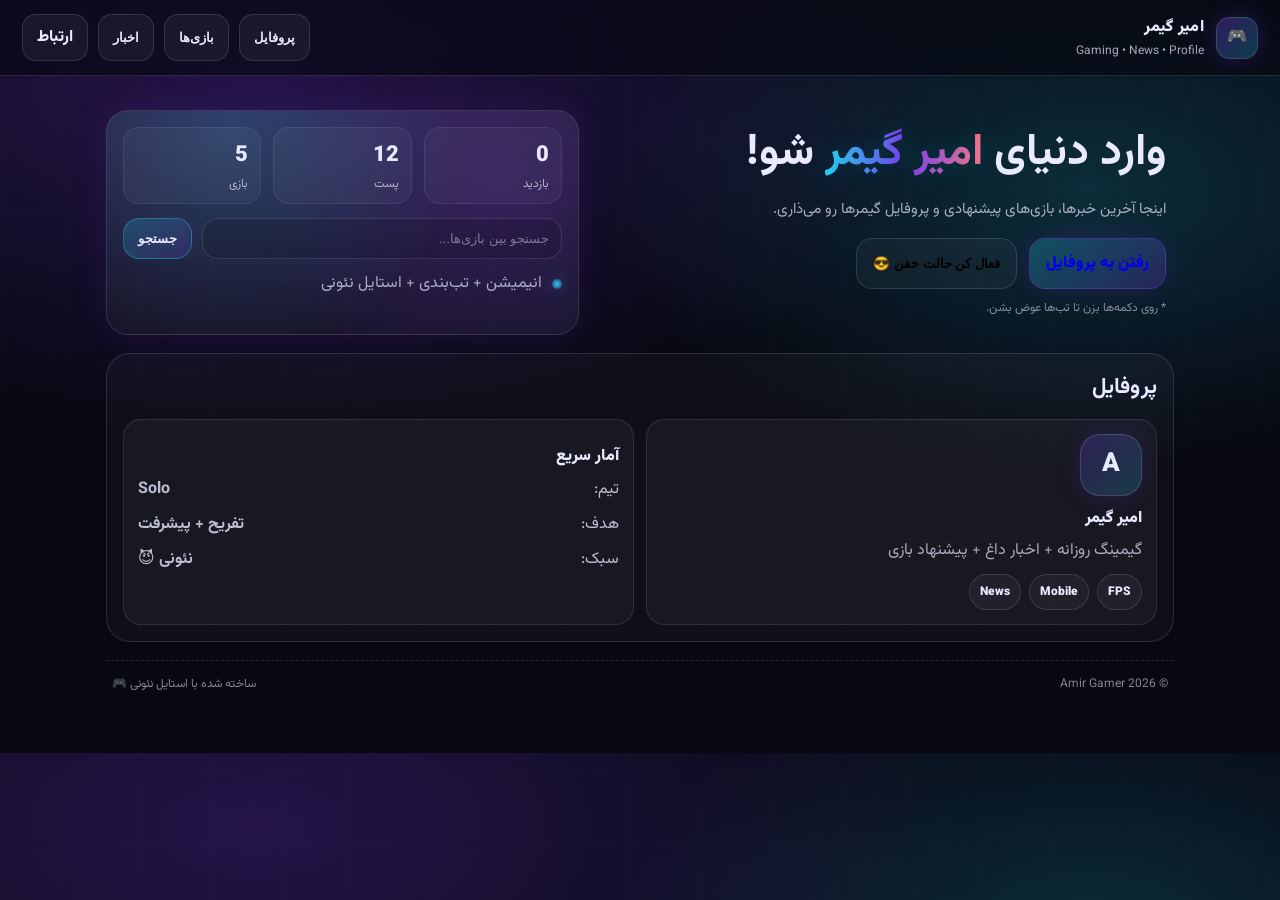
<file: index.html>
<!doctype html>
<html lang="fa" dir="rtl">
<head>
  <meta charset="utf-8" />
  <meta name="viewport" content="width=device-width, initial-scale=1" />
  <title>امیر گیمر</title>
  <link rel="preconnect" href="https://fonts.googleapis.com">
  <link rel="preconnect" href="https://fonts.gstatic.com" crossorigin>
  <link href="https://fonts.googleapis.com/css2?family=Vazirmatn:wght@400;600;800&display=swap" rel="stylesheet">

  <link rel="stylesheet" href="style.css">
</head>

<body>
  <div class="bg-grid"></div>

  <header class="topbar">
    <div class="brand">
      <div class="logo">🎮</div>
      <div>
        <div class="brand-title">امیر گیمر</div>
        <div class="brand-sub">Gaming • News • Profile</div>
      </div>
    </div>

    <nav class="nav">
      <button class="nav-btn" data-tab="profile">پروفایل</button>
      <button class="nav-btn" data-tab="games">بازی‌ها</button>
      <button class="nav-btn" data-tab="news">اخبار</button>
      <a class="nav-btn" href="contact.html">ارتباط</a>
    </nav>
  </header>

  <main class="wrap">
    <!-- HERO -->
    <section class="hero">
      <div class="hero-left">
        <h1 class="hero-title">
          وارد دنیای <span class="neon">امیر گیمر</span> شو!
        </h1>
        <p class="hero-text">
          اینجا آخرین خبرها، بازی‌های پیشنهادی و پروفایل گیمرها رو می‌ذاری.
        </p>
        <div class="cta">
          <a class="btn primary" href="#profile">رفتن به پروفایل</a>
          <button class="btn ghost" id="btnPing">فعال کن حالت خفن 😎</button>
        </div>
        <div class="hint">* روی دکمه‌ها بزن تا تب‌ها عوض بشن.</div>
      </div>

      <div class="hero-card" id="heroCard">
        <div class="stat-row">
          <div class="stat">
            <div class="stat-num" id="stat1">0</div>
            <div class="stat-label">بازدید</div>
          </div>
          <div class="stat">
            <div class="stat-num">12</div>
            <div class="stat-label">پست</div>
          </div>
          <div class="stat">
            <div class="stat-num">5</div>
            <div class="stat-label">بازی</div>
          </div>
        </div>

        <div class="search-box">
          <input id="search" type="text" placeholder="جستجو بین بازی‌ها..." />
          <button class="search-btn" id="searchBtn">جستجو</button>
        </div>

        <div class="perk">
          <span class="perk-dot"></span>
          <span>انیمیشن + تب‌بندی + استایل نئونی</span>
        </div>
      </div>
    </section>

    <!-- TABS -->
    <section class="panel">
      <div class="tab" id="tab-profile">
        <h2 class="sec-title">پروفایل</h2>

        <div class="profile-grid">
          <div class="card">
            <div class="avatar">A</div>
            <div class="card-title">امیر گیمر</div>
            <div class="card-text">گیمینگ روزانه + اخبار داغ + پیشنهاد بازی</div>
            <div class="chips">
              <span class="chip">FPS</span>
              <span class="chip">Mobile</span>
              <span class="chip">News</span>
            </div>
          </div>

          <div class="card">
            <div class="card-title">آمار سریع</div>
            <div class="list">
              <div class="list-item"><span>تیم:</span> <b>Solo</b></div>
              <div class="list-item"><span>هدف:</span> <b>تفریح + پیشرفت</b></div>
              <div class="list-item"><span>سبک:</span> <b>نئونی 😈</b></div>
            </div>
          </div>
        </div>

      </div>

      <div class="tab hidden" id="tab-games">
        <h2 class="sec-title">بازی‌ها</h2>

        <div class="game-grid" id="gameGrid">
          <div class="game-card" data-game="pubg">
            <div class="game-title">PUBG</div>
            <div class="game-desc">نبرد سریع + استراتژی</div>
            <button class="game-btn" onclick="alert('این دکمه آماده است!')">اطلاعات</button>
          </div>

          <div class="game-card" data-game="freefire">
            <div class="game-title">Free Fire</div>
            <div class="game-desc">حرکت سریع + هیجان</div>
            <button class="game-btn" onclick="alert('این دکمه آماده است!')">اطلاعات</button>
          </div>

          <div class="game-card" data-game="fc">
            <div class="game-title">FC Mobile</div>
            <div class="game-desc">تیم‌سازی و نبردهای هیجان‌انگیز</div>
            <button class="game-btn" onclick="alert('این دکمه آماده است!')">اطلاعات</button>
          </div>
        </div>
      </div>

      <div class="tab hidden" id="tab-news">
        <h2 class="sec-title">اخبار</h2>

        <div class="news-grid">
          <article class="news">
            <h3>آپدیت جدید رسید!</h3>
            <p>امروز آپدیت بازی محبوبت اومد. آماده‌ای؟</p>
            <a class="link" href="#">بیشتر</a>
          </article>

          <article class="news">
            <h3>ترفند حرفه‌ای</h3>
            <p>یک نکته کوچک که بردت رو زیاد می‌کنه.</p>
            <a class="link" href="#">بیشتر</a>
          </article>

          <article class="news">
            <h3>پیشنهاد هفته</h3>
            <p>این بازی رو از دست نده، خیلی جذابه.</p>
            <a class="link" href="#">بیشتر</a>
          </article>
        </div>
      </div>
    </section>

    <footer class="footer">
      <div>© 2026 Amir Gamer</div>
      <div class="footer-right">ساخته شده با استایل نئونی 🎮</div>
    </footer>
  </main>

  <script src="script.js"></script>
</body>
</html>
</file>
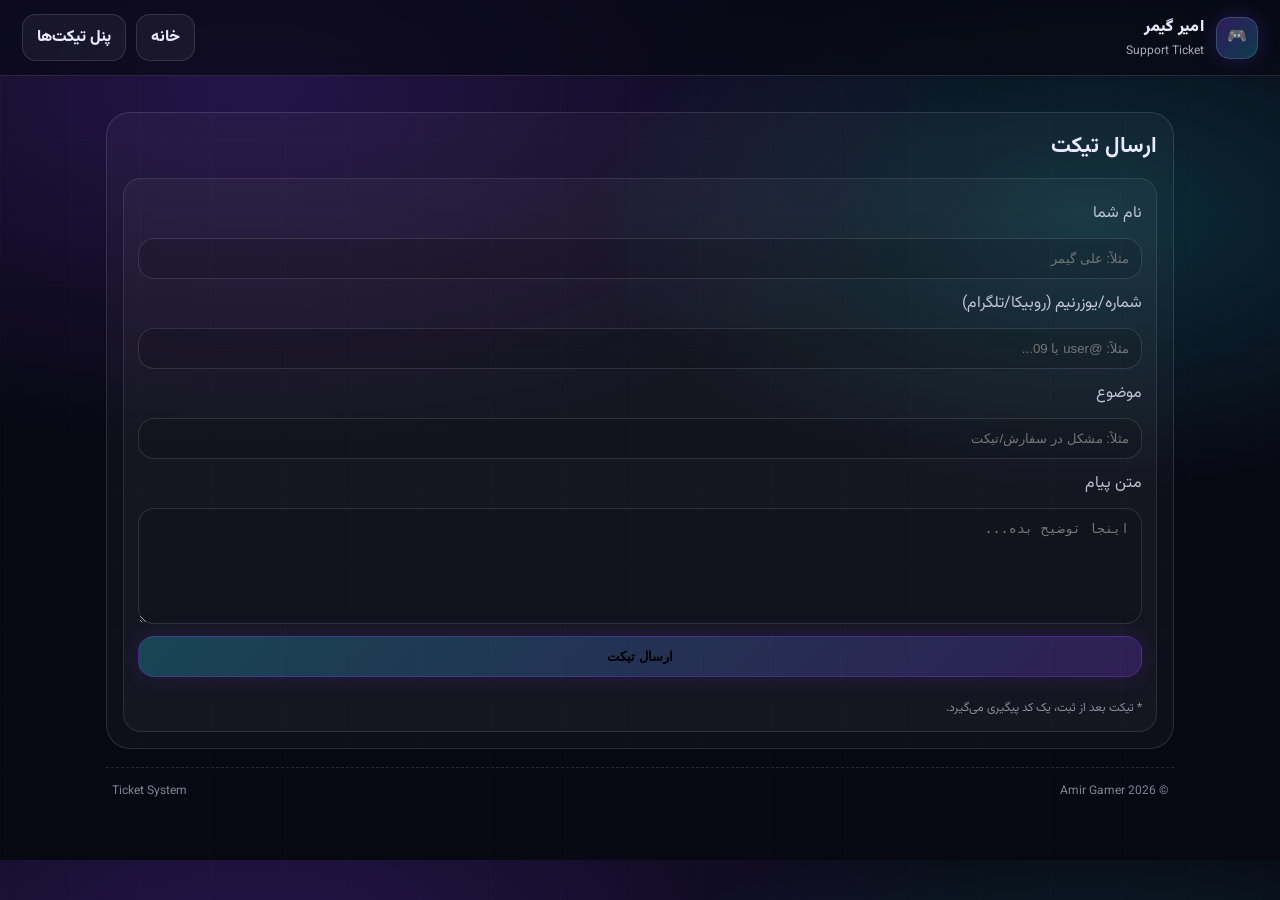
<file: contact.html>
<!doctype html>
<html lang="fa" dir="rtl">
<head>
  <meta charset="utf-8" />
  <meta name="viewport" content="width=device-width, initial-scale=1" />
  <title>ارتباط - امیر گیمر</title>
  <link href="https://fonts.googleapis.com/css2?family=Vazirmatn:wght@400;600;800;900&display=swap" rel="stylesheet">
  <link rel="stylesheet" href="style.css">
</head>
<body>
  <div class="bg-grid"></div>

  <header class="topbar">
    <div class="brand">
      <div class="logo">🎮</div>
      <div>
        <div class="brand-title">امیر گیمر</div>
        <div class="brand-sub">Support Ticket</div>
      </div>
    </div>
    <nav class="nav">
      <a class="nav-btn" href="index.html">خانه</a>
      <a class="nav-btn" href="panel.html">پنل تیکت‌ها</a>
    </nav>
  </header>

  <main class="wrap">
    <section class="panel">
      <h2 class="sec-title">ارسال تیکت</h2>

      <div class="profile-grid" style="grid-template-columns: 1fr;">
        <div class="card" style="background: rgba(255,255,255,.03);">
          <div class="list" style="gap:12px;">
            <div class="list-item">
              <span>نام شما</span>
            </div>
            <input id="name" type="text" placeholder="مثلاً: علی گیمر" 
                   style="width:100%; padding:12px 12px; border-radius:16px; border:1px solid rgba(255,255,255,.12); background:rgba(0,0,0,.12); color:#e9e9ff; outline:none;">

            <div class="list-item">
              <span>شماره/یوزرنیم (روبیکا/تلگرام)</span>
            </div>
            <input id="contact" type="text" placeholder="مثلاً: @user یا 09..." 
                   style="width:100%; padding:12px 12px; border-radius:16px; border:1px solid rgba(255,255,255,.12); background:rgba(0,0,0,.12); color:#e9e9ff; outline:none;">

            <div class="list-item">
              <span>موضوع</span>
            </div>
            <input id="subject" type="text" placeholder="مثلاً: مشکل در سفارش/تیکت" 
                   style="width:100%; padding:12px 12px; border-radius:16px; border:1px solid rgba(255,255,255,.12); background:rgba(0,0,0,.12); color:#e9e9ff; outline:none;">

            <div class="list-item">
              <span>متن پیام</span>
            </div>
            <textarea id="message" rows="6" placeholder="اینجا توضیح بده..." 
              style="width:100%; padding:12px 12px; border-radius:16px; border:1px solid rgba(255,255,255,.12); background:rgba(0,0,0,.12); color:#e9e9ff; outline:none; resize: vertical;"></textarea>

            <button class="btn primary" id="sendBtn" style="width:100%; border-radius:16px;">
              ارسال تیکت
            </button>

            <div id="status" style="color: rgba(233,233,255,.7); line-height: 1.8; display:none;"></div>

            <div style="margin-top:10px; font-size:12px; color: rgba(233,233,255,.55);">
              * تیکت بعد از ثبت، یک کد پیگیری می‌گیرد.
            </div>
          </div>
        </div>
      </div>
    </section>

    <footer class="footer">
      <div>© 2026 Amir Gamer</div>
      <div class="footer-right">Ticket System</div>
    </footer>
  </main>

  <script>
    const sendBtn = document.getElementById("sendBtn");
    const statusEl = document.getElementById("status");

    async function sendTicket(){
      const name = document.getElementById("name").value.trim();
      const contact = document.getElementById("contact").value.trim();
      const subject = document.getElementById("subject").value.trim();
      const message = document.getElementById("message").value.trim();

      if(!name || !contact || !subject || !message){
        statusEl.style.display = "block";
        statusEl.textContent = "لطفاً همه فیلدها رو کامل کن.";
        return;
      }

      statusEl.style.display = "block";
      statusEl.textContent = "در حال ثبت تیکت...";

      // این URL باید با Netlify URL/Function درست تنظیم بشه
      // (بعد در گام Netlify این را fix می‌کنیم)
      const res = await fetch("/.netlify/functions/tickets/create", {
        method: "POST",
        headers: { "Content-Type": "application/json" },
        body: JSON.stringify({ name, contact, subject, message })
      });

      const data = await res.json();
      if(!res.ok){
        statusEl.textContent = "خطا: " + (data?.error || "مشکل در ثبت تیکت");
        return;
      }

      statusEl.textContent =
        "✅ تیکت ثبت شد! کد پیگیری: " + data.ticketCode +
        "\nمی‌تونید در پنل تیکت‌ها وضعیت رو ببینید.";
    }

    sendBtn.addEventListener("click", sendTicket);
  </script>
</body>
</html>
</file>
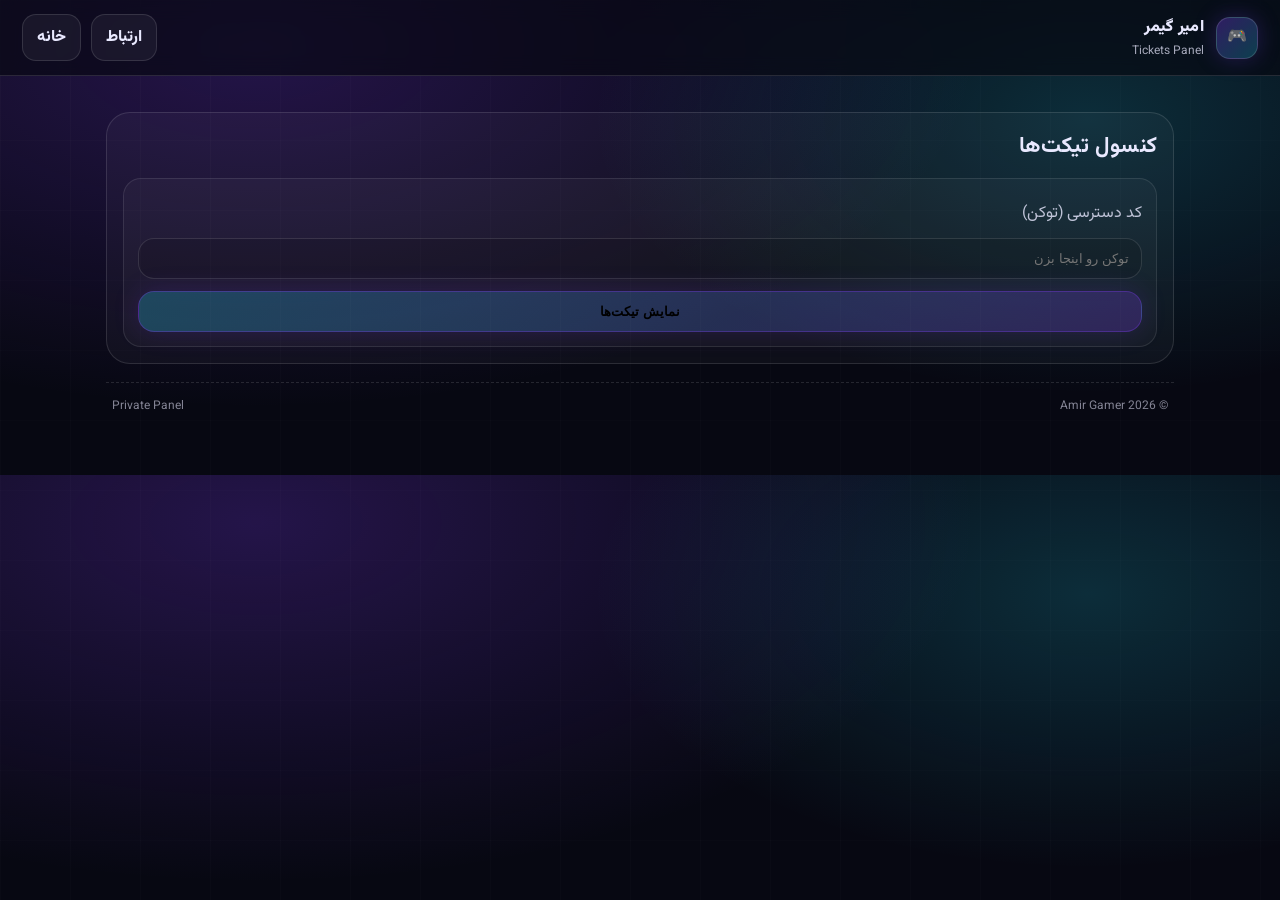
<file: panel.html>
<!doctype html>
<html lang="fa" dir="rtl">
<head>
  <meta charset="utf-8" />
  <meta name="viewport" content="width=device-width, initial-scale=1" />
  <title>پنل تیکت‌ها</title>
  <link href="https://fonts.googleapis.com/css2?family=Vazirmatn:wght@400;600;800;900&display=swap" rel="stylesheet">
  <link rel="stylesheet" href="style.css">
</head>
<body>
  <div class="bg-grid"></div>

  <header class="topbar">
    <div class="brand">
      <div class="logo">🎮</div>
      <div>
        <div class="brand-title">امیر گیمر</div>
        <div class="brand-sub">Tickets Panel</div>
      </div>
    </div>
    <nav class="nav">
      <a class="nav-btn" href="contact.html">ارتباط</a>
      <a class="nav-btn" href="index.html">خانه</a>
    </nav>
  </header>

  <main class="wrap">
    <section class="panel">
      <h2 class="sec-title">کنسول تیکت‌ها</h2>

      <div class="profile-grid" style="grid-template-columns: 1fr;">
        <div class="card" style="background: rgba(255,255,255,.03);">
          <div class="list" style="gap:12px;">
            <div class="list-item">
              <span>کد دسترسی (توکن)</span>
            </div>
            <input id="token" type="password" placeholder="توکن رو اینجا بزن" 
                   style="width:100%; padding:12px 12px; border-radius:16px; border:1px solid rgba(255,255,255,.12); background:rgba(0,0,0,.12); color:#e9e9ff; outline:none;">

            <button class="btn primary" id="loadBtn" style="width:100%; border-radius:16px;">
              نمایش تیکت‌ها
            </button>

            <div id="msg" style="display:none; color: rgba(233,233,255,.7);"></div>

            <div id="tickets" style="margin-top:12px; display:none;"></div>
          </div>
        </div>
      </div>
    </section>

    <footer class="footer">
      <div>© 2026 Amir Gamer</div>
      <div class="footer-right">Private Panel</div>
    </footer>
  </main>

  <script>
    const loadBtn = document.getElementById("loadBtn");
    const tokenEl = document.getElementById("token");
    const ticketsEl = document.getElementById("tickets");
    const msgEl = document.getElementById("msg");

    function esc(s){
      return String(s).replace(/[&<>"']/g, c => ({'&':'&amp;','<':'&lt;','>':'&gt;','"':'&quot;',"'":'&#39;'}[c]));
    }

    async function loadTickets(){
      const token = tokenEl.value.trim();
      if(!token){
        msgEl.style.display = "block";
        msgEl.textContent = "توکن رو وارد کن.";
        return;
      }

      msgEl.style.display = "block";
      msgEl.textContent = "در حال دریافت...";

      const res = await fetch("/.netlify/functions/tickets/list", {
        method: "POST",
        headers: { "Content-Type": "application/json" },
        body: JSON.stringify({ token })
      });

      const data = await res.json();
      if(!res.ok){
        msgEl.textContent = "خطا: " + (data?.error || "مشکل");
        return;
      }

      const list = data.tickets || [];
      ticketsEl.style.display = "block";

      if(list.length === 0){
        ticketsEl.innerHTML = `<div style="color:rgba(233,233,255,.65);">تیکتی ثبت نشده.</div>`;
        msgEl.textContent = "";
        return;
      }

      ticketsEl.innerHTML = list.map(t => `
        <div class="card" style="margin-top:12px; border-color: rgba(34,211,238,.25);">
          <div class="card-title" style="display:flex; justify-content:space-between; gap:10px; align-items:center;">
            <span>کد: ${esc(t.ticketCode)}</span>
            <span style="font-size:12px; color:rgba(233,233,255,.6)">${esc(t.createdAt)}</span>
          </div>
          <div class="card-text" style="margin-top:8px;">
            <b>نام:</b> ${esc(t.name)}<br/>
            <b>تماس:</b> ${esc(t.contact)}<br/>
            <b>موضوع:</b> ${esc(t.subject)}<br/>
            <b>متن:</b> ${esc(t.message)}
          </div>
        </div>
      `).join("");
      msgEl.textContent = "";
    }

    loadBtn.addEventListener("click", loadTickets);
  </script>
</body>
</html>
</file>
<file: style.css>
:root{
  --bg:#070812;
  --card: rgba(255,255,255,.06);
  --card2: rgba(255,255,255,.09);
  --text: #e9e9ff;
  --muted: rgba(233,233,255,.7);
  --neon1:#7c3aed;   /* بنفش */
  --neon2:#22d3ee;   /* فیروزه‌ای */
  --neon3:#fb7185;   /* صورتی */
  --border: rgba(255,255,255,.12);
}

*{ box-sizing: border-box; }
body{
  margin:0;
  font-family: "Vazirmatn", system-ui, sans-serif;
  background: radial-gradient(1200px 600px at 20% 10%, rgba(124,58,237,.25), transparent 60%),
              radial-gradient(900px 500px at 85% 25%, rgba(34,211,238,.18), transparent 55%),
              var(--bg);
  color:var(--text);
  overflow-x:hidden;
}

.bg-grid{
  position: fixed;
  inset: 0;
  background:
    linear-gradient(to right, rgba(255,255,255,.05) 1px, transparent 1px),
    linear-gradient(to bottom, rgba(255,255,255,.04) 1px, transparent 1px);
  background-size: 70px 70px;
  opacity: .35;
  pointer-events:none;
  transform: translateZ(0);
}

.topbar{
  position: sticky;
  top: 0;
  z-index: 10;
  display:flex;
  justify-content: space-between;
  align-items:center;
  padding: 14px 22px;
  border-bottom: 1px solid var(--border);
  background: rgba(7,8,18,.65);
  backdrop-filter: blur(10px);
}

.brand{ display:flex; gap:12px; align-items:center; }
.logo{
  width:42px; height:42px; border-radius:14px;
  display:grid; place-items:center;
  background: linear-gradient(135deg, rgba(124,58,237,.35), rgba(34,211,238,.25));
  border:1px solid rgba(255,255,255,.14);
  box-shadow: 0 0 22px rgba(124,58,237,.25);
}
.brand-title{ font-weight: 900; letter-spacing: .3px; }
.brand-sub{ font-size: 12px; color: var(--muted); margin-top: 2px; }

.nav{ display:flex; gap:10px; flex-wrap: wrap; justify-content:flex-end; }
.nav-btn{
  cursor:pointer;
  border:1px solid var(--border);
  background: rgba(255,255,255,.05);
  color: var(--text);
  padding: 10px 14px;
  border-radius: 14px;
  text-decoration:none;
  font-weight: 800;
  transition: .2s ease;
}
.nav-btn:hover{
  transform: translateY(-2px);
  border-color: rgba(34,211,238,.55);
  box-shadow: 0 0 24px rgba(34,211,238,.18);
}

.wrap{ max-width: 1100px; margin: 0 auto; padding: 18px 16px 60px; }

.hero{
  display:grid;
  grid-template-columns: 1.1fr .9fr;
  gap: 16px;
  align-items: stretch;
  margin-top: 16px;
}
@media (max-width: 900px){
  .hero{ grid-template-columns: 1fr; }
}

.hero-left{
  padding: 18px 8px;
}
.hero-title{
  margin: 0 0 10px;
  font-size: clamp(26px, 4vw, 44px);
  line-height: 1.2;
}
.neon{
  background: linear-gradient(90deg, var(--neon2), var(--neon1), var(--neon3));
  -webkit-background-clip: text;
  background-clip: text;
  color: transparent;
  text-shadow: 0 0 28px rgba(34,211,238,.22);
}
.hero-text{ color: var(--muted); font-size: 15px; line-height: 1.8; }

.cta{ display:flex; gap: 12px; flex-wrap: wrap; margin-top: 14px; }
.btn{
  border-radius: 16px;
  padding: 12px 16px;
  font-weight: 900;
  border:1px solid var(--border);
  text-decoration:none;
  display:inline-flex;
  align-items:center;
  justify-content:center;
  gap:10px;
  transition: .2s ease;
}
.btn.primary{
  background: linear-gradient(135deg, rgba(34,211,238,.25), rgba(124,58,237,.25));
  border-color: rgba(124,58,237,.35);
  box-shadow: 0 0 26px rgba(124,58,237,.18);
}
.btn.ghost{
  background: rgba(255,255,255,.04);
}
.btn:hover{ transform: translateY(-2px); }

.hint{
  margin-top: 10px;
  font-size: 12px;
  color: rgba(233,233,255,.55);
}

.hero-card{
  border:1px solid var(--border);
  background: linear-gradient(180deg, rgba(255,255,255,.07), rgba(255,255,255,.04));
  border-radius: 22px;
  padding: 16px;
  box-shadow: 0 0 34px rgba(124,58,237,.14);
  position: relative;
  overflow:hidden;
}
.hero-card::after{
  content:"";
  position:absolute;
  inset:-40px;
  background: radial-gradient(circle at 30% 20%, rgba(34,211,238,.18), transparent 50%),
              radial-gradient(circle at 80% 40%, rgba(124,58,237,.18), transparent 52%);
  pointer-events:none;
  animation: floatGlow 4s ease-in-out infinite;
}
@keyframes floatGlow{
  0%,100%{ transform: translateY(0); }
  50%{ transform: translateY(-8px); }
}

.stat-row{
  display:flex; gap: 12px;
  position:relative;
  z-index:1;
}
.stat{
  flex:1;
  padding: 10px 12px;
  border-radius: 16px;
  background: rgba(255,255,255,.04);
  border: 1px solid rgba(255,255,255,.08);
}
.stat-num{ font-weight: 950; font-size: 22px; }
.stat-label{ font-size: 12px; color: var(--muted); margin-top: 2px; }

.search-box{
  margin-top: 14px;
  display:flex;
  gap: 10px;
  position:relative; z-index:1;
}
#search{
  flex:1;
  padding: 12px 12px;
  border-radius: 16px;
  border:1px solid rgba(255,255,255,.12);
  background: rgba(0,0,0,.12);
  color: var(--text);
  outline:none;
}
#search::placeholder{ color: rgba(233,233,255,.45); }
.search-btn{
  padding: 12px 14px;
  border-radius: 16px;
  border:1px solid rgba(34,211,238,.35);
  background: linear-gradient(135deg, rgba(34,211,238,.22), rgba(124,58,237,.18));
  color: var(--text);
  font-weight: 950;
  cursor:pointer;
}

.perk{
  margin-top: 12px;
  display:flex; gap:10px; align-items:center;
  color: rgba(233,233,255,.7);
  position:relative; z-index:1;
}
.perk-dot{
  width:10px; height:10px; border-radius: 50%;
  background: radial-gradient(circle, rgba(34,211,238,1), rgba(124,58,237,.2));
  box-shadow: 0 0 18px rgba(34,211,238,.35);
}

.panel{
  margin-top: 18px;
  border:1px solid var(--border);
  background: rgba(255,255,255,.03);
  border-radius: 24px;
  padding: 16px;
}

.tab{ animation: pop .18s ease; }
@keyframes pop{ from{ opacity:.4; transform: translateY(6px);} to{opacity:1; transform: translateY(0);} }
.hidden{ display:none; }

.sec-title{
  margin: 0 0 14px;
  font-size: 22px;
  letter-spacing: .2px;
}

.profile-grid{
  display:grid;
  grid-template-columns: 1fr 1fr;
  gap: 12px;
}
@media (max-width: 800px){
  .profile-grid{ grid-template-columns: 1fr; }
}

.card{
  border:1px solid rgba(255,255,255,.10);
  background: rgba(255,255,255,.04);
  border-radius: 18px;
  padding: 14px;
}
.avatar{
  width: 62px; height:62px;
  border-radius: 20px;
  display:grid; place-items:center;
  font-weight: 1000;
  font-size: 26px;
  background: linear-gradient(135deg, rgba(124,58,237,.25), rgba(34,211,238,.18));
  border:1px solid rgba(255,255,255,.14);
  box-shadow: 0 0 24px rgba(124,58,237,.18);
}
.card-title{ margin-top: 10px; font-weight: 950; }
.card-text{ margin-top: 6px; color: var(--muted); line-height: 1.7; }

.chips{ display:flex; gap:8px; flex-wrap:wrap; margin-top: 10px; }
.chip{
  font-size: 12px;
  font-weight: 900;
  padding: 8px 10px;
  border-radius: 999px;
  border:1px solid rgba(255,255,255,.12);
  background: rgba(255,255,255,.04);
}

.list{ margin-top: 8px; display:flex; flex-direction:column; gap: 10px; }
.list-item{ display:flex; justify-content:space-between; gap: 10px; color: rgba(233,233,255,.8); }

.game-grid{ display:grid; grid-template-columns: repeat(3, 1fr); gap: 12px; }
@media (max-width: 900px){ .game-grid{ grid-template-columns: 1fr; } }

.game-card{
  border:1px solid rgba(255,255,255,.10);
  background: rgba(255,255,255,.04);
  border-radius: 18px;
  padding: 14px;
  transition: .2s ease;
}
.game-card:hover{
  transform: translateY(-3px);
  border-color: rgba(34,211,238,.45);
  box-shadow: 0 0 26px rgba(34,211,238,.12);
}
.game-title{ font-weight: 1000; font-size: 16px; }
.game-desc{ margin-top: 6px; color: var(--muted); line-height: 1.7; }
.game-btn{
  margin-top: 12px;
  width:100%;
  border-radius: 14px;
  padding: 10px 12px;
  border:1px solid rgba(124,58,237,.35);
  background: rgba(124,58,237,.15);
  color: var(--text);
  font-weight: 950;
  cursor:pointer;
}

.news-grid{ display:grid; grid-template-columns: repeat(3, 1fr); gap: 12px; }
@media (max-width: 900px){ .news-grid{ grid-template-columns: 1fr; } }

.news{
  border:1px solid rgba(255,255,255,.10);
  background: rgba(255,255,255,.04);
  border-radius: 18px;
  padding: 14px;
}
.news h3{ margin:0; }
.news p{ margin: 8px 0 12px; color: var(--muted); line-height: 1.7; }
.link{ color: rgba(34,211,238,.95); text-decoration:none; font-weight: 950; }

.footer{
  margin-top: 18px;
  padding: 14px 6px 0;
  display:flex;
  justify-content: space-between;
  gap: 10px;
  color: rgba(233,233,255,.55);
  font-size: 12px;
  border-top: 1px dashed rgba(255,255,255,.12);
}
.footer-right{ text-align:left; }
</file>
